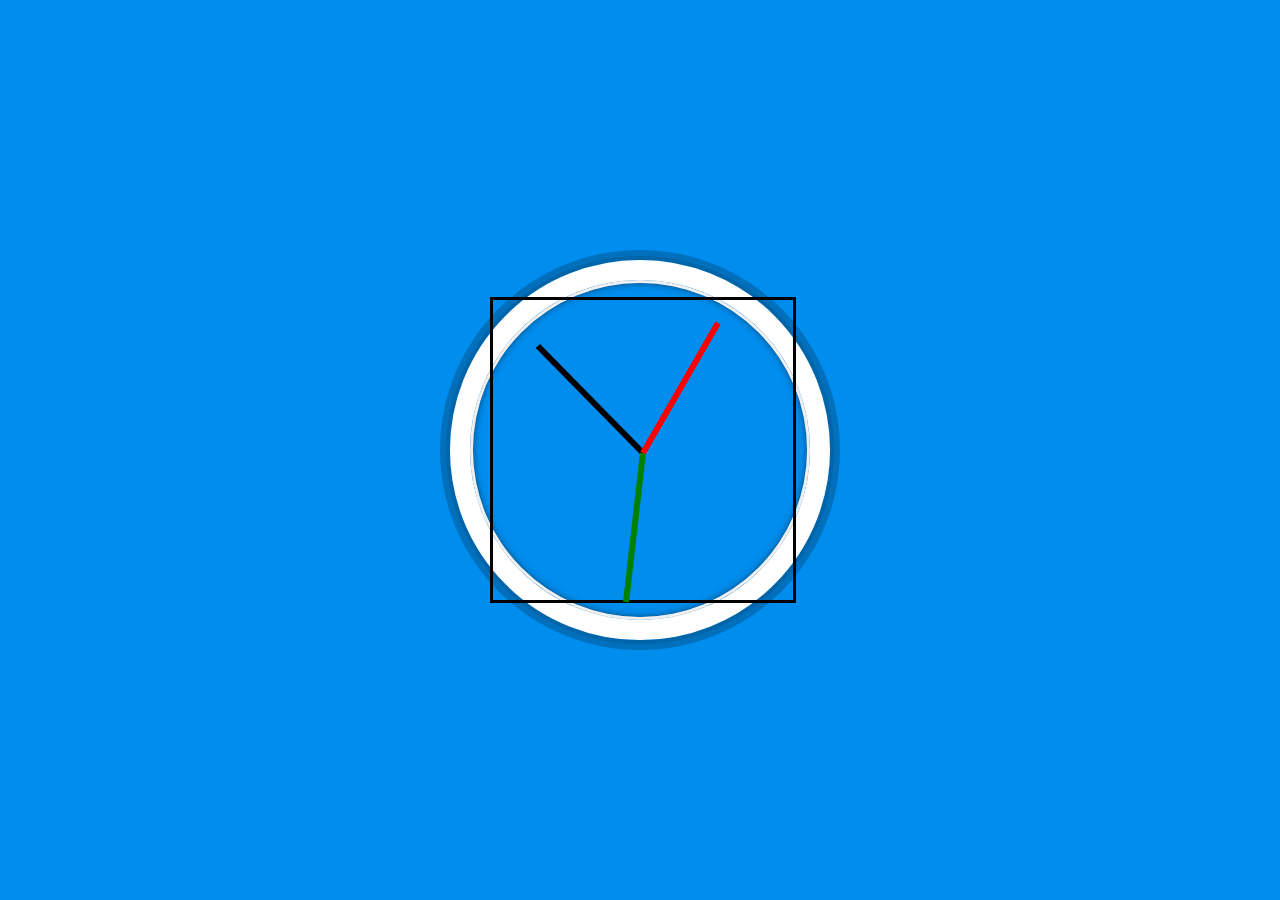
<file: digital-wall-clock/index.html>
<!DOCTYPE html>
<html lang="en">
<head>
    <meta charset="UTF-8">
    <meta name="viewport" content="width=device-width, initial-scale=1.0">
    <title>Digital Wall Clock</title>

    <link rel="stylesheet" href="./css/style.css">
</head>
<body>

    <div class="clock">
        <div class="clock-face">
            <div class="hand hour-hand"></div>
            <div class="hand min-hand"></div>
            <div class="hand sec-hand"></div>
        </div>
    </div>

    <script src="./js/script.js"></script>
</body>
</html>
</file>
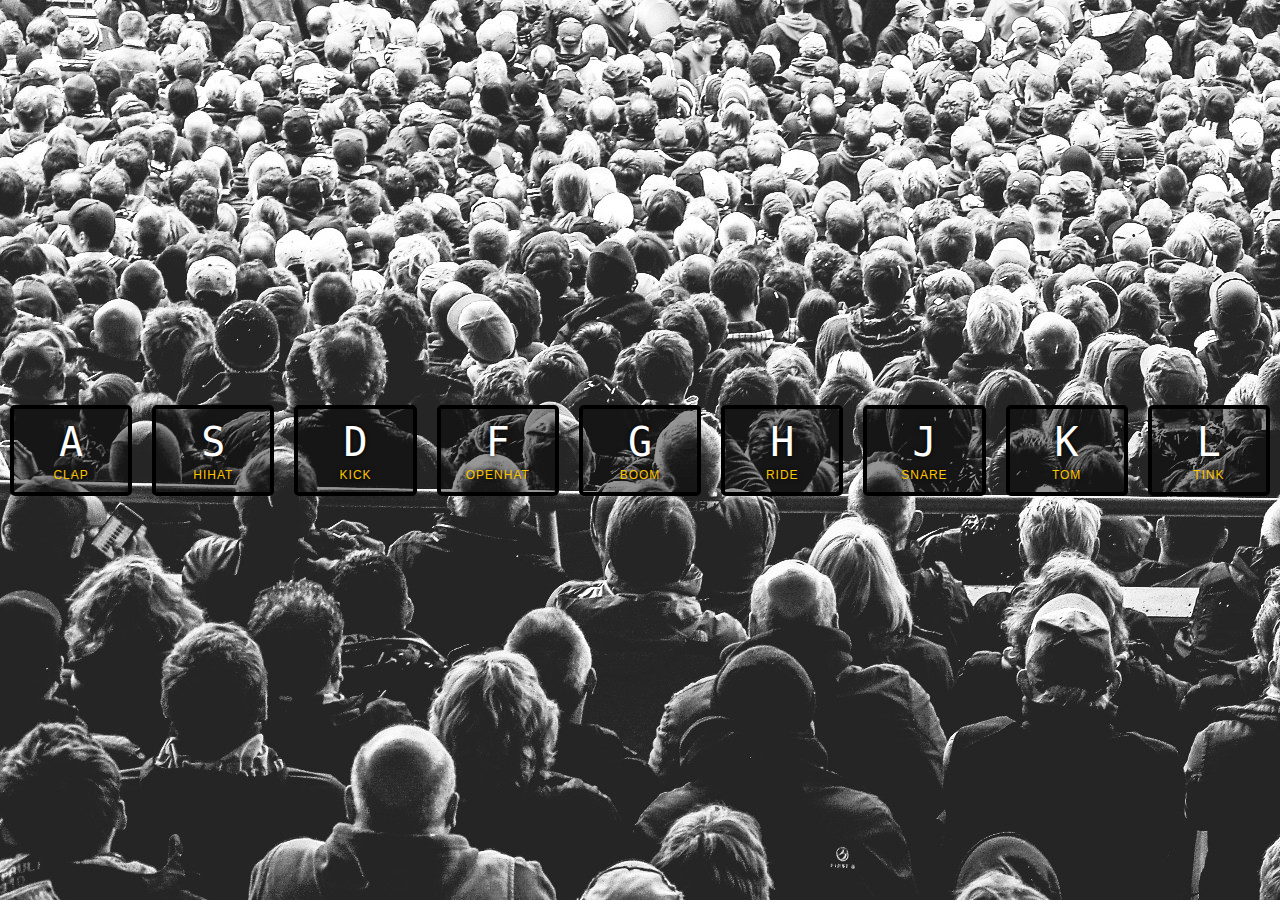
<file: drum-kit/index.html>
<!DOCTYPE html>
<html lang="en">
<head>
    <meta charset="UTF-8">
    <meta name="viewport" content="width=device-width, initial-scale=1.0">
    <title>Drum Kit</title>

    <link rel="stylesheet" href="./css/style.css">
</head>
<body>

    <div class="keys-container">
        <div class="key" data-key="65">
            <kbd>A</kbd>
            <span class="sound">clap</span>
        </div>

        <div class="key" data-key="83">
            <kbd>S</kbd>
            <span class="sound">hihat</span>
        </div>

        <div class="key" data-key="68">
            <kbd>D</kbd>
            <span class="sound">kick</span>
        </div>

        <div class="key" data-key="70">
            <kbd>F</kbd>
            <span class="sound">openhat</span>
        </div>

        <div class="key" data-key="71">
            <kbd>G</kbd>
            <span class="sound">boom</span>
        </div>

        <div class="key" data-key="72">
            <kbd>H</kbd>
            <span class="sound">ride</span>
        </div>

        <div class="key" data-key="74">
            <kbd>J</kbd>
            <span class="sound">snare</span>
        </div>

        <div class="key" data-key="75">
            <kbd>K</kbd>
            <span class="sound">tom</span>
        </div>

        <div class="key" data-key="76">
            <kbd>L</kbd>
            <span class="sound">tink</span>
        </div>
    </div>

    <audio data-key="65" src="./sounds/clap.wav"></audio>
    <audio data-key="83" src="./sounds/hihat.wav"></audio>
    <audio data-key="68" src="./sounds/kick.wav"></audio>
    <audio data-key="70" src="./sounds/openhat.wav"></audio>
    <audio data-key="71" src="./sounds/boom.wav"></audio>
    <audio data-key="72" src="./sounds/ride.wav"></audio>
    <audio data-key="74" src="./sounds/snare.wav"></audio>
    <audio data-key="75" src="./sounds/tom.wav"></audio>
    <audio data-key="76" src="./sounds/tink.wav"></audio>

    <script src="./js/script.js"></script>
</body>
</html>
</file>
<file: digital-wall-clock/css/style.css>
html {
    background: #018DED;
    background-size: auto;
    font-family:Arial, Helvetica, sans-serif;
    text-align: center;
    font-size: 10px;
}

body {
    margin: 0;
    font-size: 2rem;
    display:flex;
    flex: 1;
    min-height: 100vh;
    align-items: center;
}

.clock {
    border: 20px solid white;
    width: 30rem;
    height: 30rem;
    border-radius: 50%;
    margin: 50px auto;
    position: relative;
    padding: 2rem;
    box-shadow:
        0 0 0 4px rgba(0, 0, 0, 0.1),
        inset 0 0 0 3px #EFEFEF,
        inset 0 0 10px black,
        0 0 0 10px rgba(0, 0, 0, 0.2);
}

.clock-face {
    border: 3px solid black;
    position: relative;
    width: 100%;
    height: 100%;
    transform: translateY(-3px);
}

.hand {
    /* border: 3px solid green; */
    width: 50%;
    height: 6px;
    background: black;
    position: absolute;
    top: 50%;
    transform-origin: 100%;
    transform: rotate(90deg);
    transition: all 0.05s;
    transition-timing-function: cubic-bezier(0.1, 2.7, 0.58, 1);
}
</file>
<file: drum-kit/css/style.css>
html {
    font-size: 10px;
    background: url('../images/background.jpg');
    background-size:auto;
}

body, html {
    margin: 0;
    padding: 0;
    font-family: sans-serif;
}


.keys-container {
    display: flex;
    /* flex: 1; */
    flex-wrap: wrap;
    min-height: 100vh;
    align-items: center;
    justify-content: center;
}

.key {
    border: .4rem solid black;
    border-radius: .5rem;
    margin: 1rem;
    font-size: 1.5rem;
    padding: 1rem .5rem;
    transition: all .07s ease;
    width: 10rem;
    text-align: center;
    color: white;
    background: rgba(0, 0, 0, 0.4);
    text-shadow: 0 0 .5rem black;
    flex: 1;
}

.playing {
    transform: scale(1.1);
    border-color: #ffc600;
    box-shadow: 0 0 1rem #ffc600;
}

kbd {
    display: block;
    font-size: 4rem;
}

.sound {
    font-size: 1.2rem;
    text-transform: uppercase;
    letter-spacing: .1rem;
    color: #ffc600;
}
</file>
